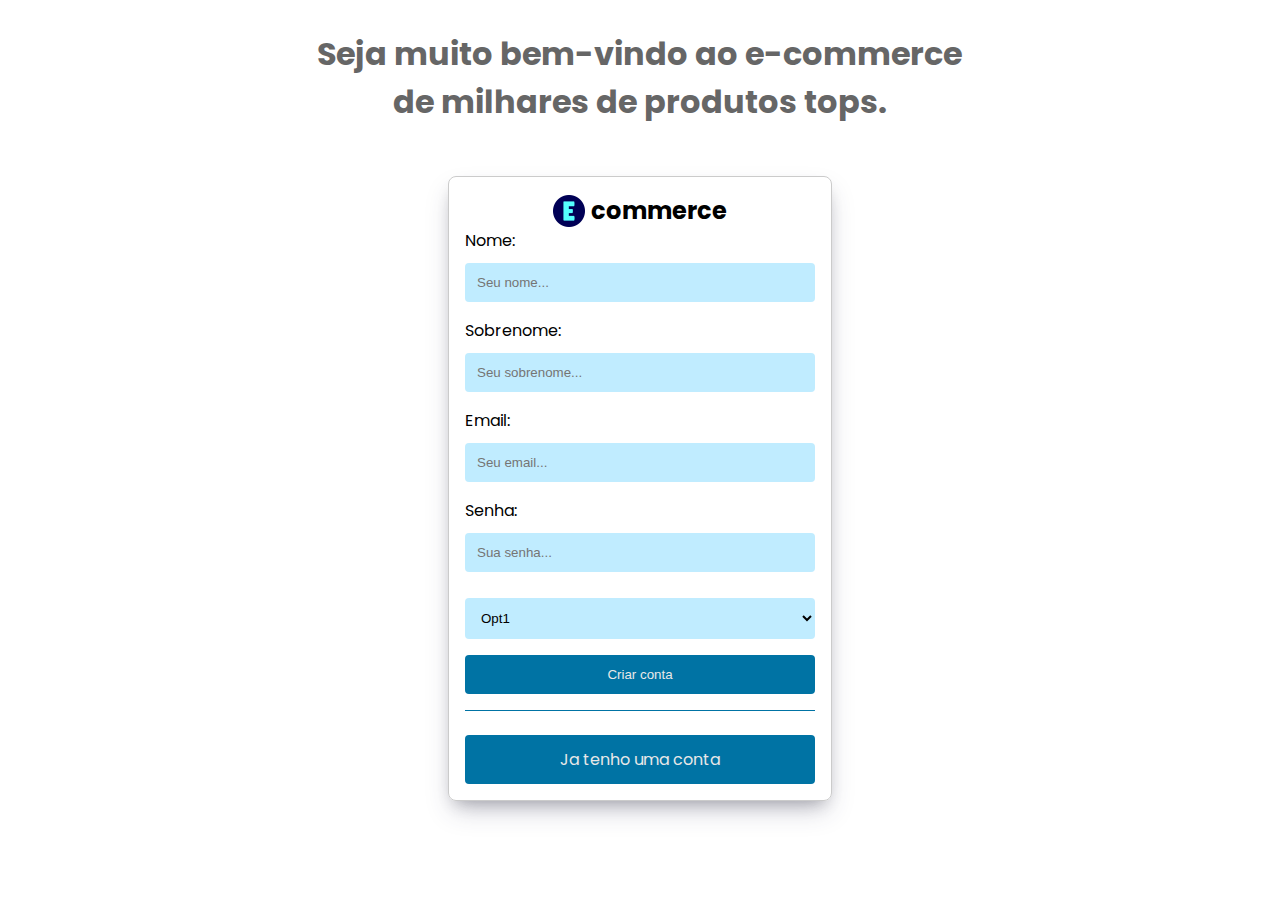
<file: pages/cadastro.html>
<!DOCTYPE html>
<html lang="en">

<head>
    <meta charset="UTF-8">
    <meta name="viewport" content="width=device-width, initial-scale=1.0">
    <link rel="stylesheet" href="../styles/forms.css">
    <link rel="shortcut icon" href="../img/favicon.ico" type="image/x-icon">
    <title>Cadastro</title>
</head>

<body>
    <h1>Seja muito bem-vindo ao e-commerce de milhares de produtos tops.</h1>
    <form id="form" name="cadastro">
        <div class="logo">
            <img src="../img/favicon-32x32.png" alt="E-commerce" title="E-commerce">
            <h2> commerce</h2>
        </div>
        <label for="name">Nome:</label>
        <input type="text" id="name" name="name" placeholder="Seu nome...">
        <small class="error-message">Campo obrigatório!</small>
        <label for="surname">Sobrenome:</label>
        <input type="text" id="surname" name="surname" placeholder="Seu sobrenome...">
        <small class="error-message">Campo obrigatório!</small>
        <label for="email">Email:</label>
        <input type="text" name="email" id="email" placeholder="Seu email...">
        <small class="error-message">Campo obrigatório!</small>
        <label for="password">Senha:</label>
        <input type="password" name="password" id="password" placeholder="Sua senha...">
        <small class="error-message">Campo obrigatório!</small>

        <select id="teste">
            <option value="opt1">Opt1</option>
            <option value="opt2">Opt2</option>
            <option value="opt3">Opt3</option>
        </select>

        <button id="btn" type="submit">Criar conta</button>
        <div id="singup">
            <a href="../pages/cadastro.html">Ja tenho uma conta</a>
        </div>
    </form>
    <script src="../js/cadastro.js"></script>
</body>

</html>
</file>
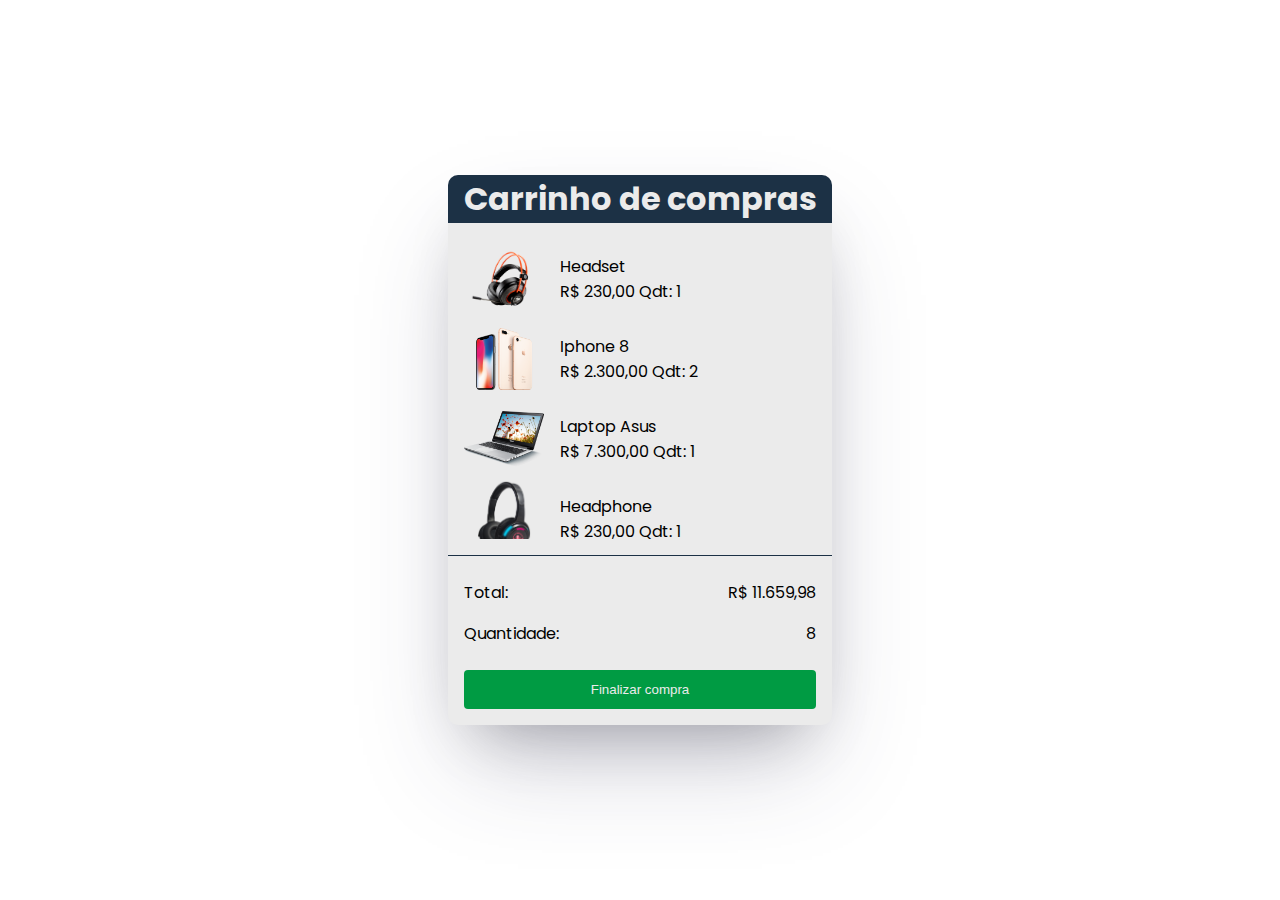
<file: pages/carrinho.html>
<!DOCTYPE html>
<html lang="pt-br">

<head>
    <meta charset="UTF-8">
    <meta name="viewport" content="width=device-width, initial-scale=1.0">
    <link rel="stylesheet" href="../styles/carrinho.css">
    <title>Carrinho</title>
</head>

<body>
    <main>
        <h1>Carrinho de compras</h1>
        <section>
            <ul>
                <li class="cart-item">
                    <img src="../img/headset.png" alt="headset" title="headset">
                    <div>
                        <p>Headset</p>
                        <span>R$ 230,00</span>
                        <span>Qdt: 1</span>
                    </div>
                </li>
                <li class="cart-item">
                    <img src="../img/iphone-8.png" alt="iphone-8" title="iphone-8">
                    <div>
                        <p>Iphone 8</p>
                        <span>R$ 2.300,00</span>
                        <span>Qdt: 2</span>
                    </div>
                </li>
                <li class="cart-item">
                    <img src="../img/laptop.png" alt="laptop" title="laptop">
                    <div>
                        <p>Laptop Asus</p>
                        <span>R$ 7.300,00</span>
                        <span>Qdt: 1</span>
                    </div>
                </li>
                <li class="cart-item">
                    <img src="../img/headphone.png" alt="headphone" title="headphone">
                    <div>
                        <p>Headphone</p>
                        <span>R$ 230,00</span>
                        <span>Qdt: 1</span>
                    </div>
                </li>
                <li class="cart-item">
                    <img src="../img/teclado.png" alt="teclado" title="teclado">
                    <div>
                        <p>Teclado</p>
                        <span>R$ 399,99</span>
                        <span>Qdt: 1</span>
                    </div>
                </li>
                <li class="cart-item">
                    <img src="../img/monitor.png" alt="monitor" title="monitor">
                    <div>
                        <p>Monitor</p>
                        <span>R$ 1.199,99</span>
                        <span>Qdt: 2</span>
                    </div>
                </li>
            </ul>
        </section>
        <section class="total">
            <div>
                <p>Total:</p>
                <span>R$ 11.659,98</span>
            </div>
            <div>
                <p>Quantidade:</p>
                <span>8</span>
            </div>
            <button>Finalizar compra</button>
        </section>
    </main>
</body>

</html>
</file>
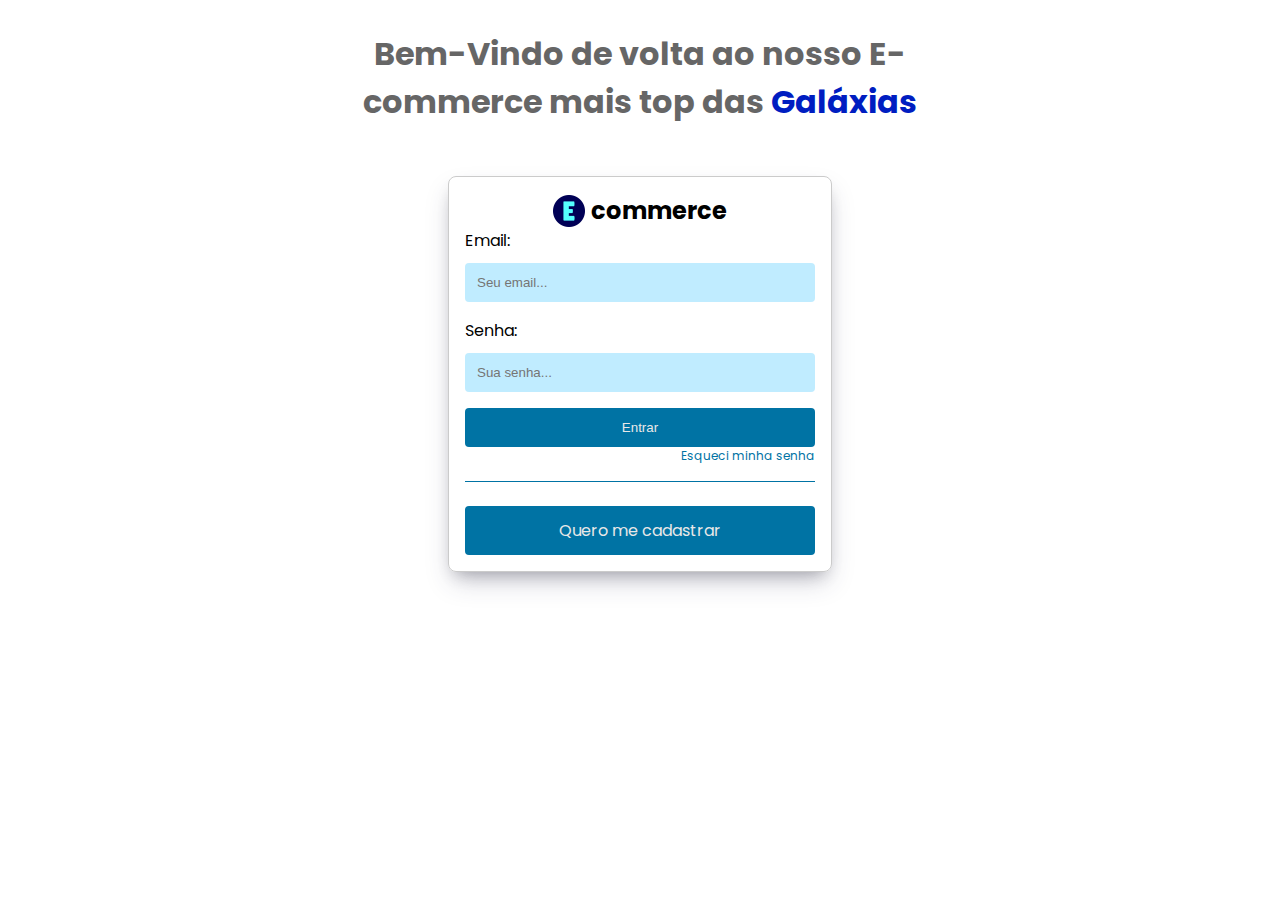
<file: pages/login.html>
<!DOCTYPE html>
<html lang="pt-br">

<head>
    <meta charset="UTF-8">
    <meta name="viewport" content="width=device-width, initial-scale=1.0">
    <link rel="stylesheet" href="../styles/forms.css">
    <link rel="shortcut icon" href="../img/favicon.ico" type="image/x-icon">
    <title>Login</title>
</head>

<body>
    <h1>Bem-Vindo de volta ao nosso E-commerce mais top das <span>Galáxias</span></h1>
    <form>
        <div class="logo">
            <img src="../img/favicon-32x32.png" alt="E-commerce" title="E-commerce">
            <h2> commerce</h2>
        </div>
        <label for="email">Email:</label>
        <input type="email" id="email" name="email" placeholder="Seu email...">
        <label for="password">Senha:</label>
        <input type="password" id="password" name="password" placeholder="Sua senha...">
        <button type="submit">Entrar</button>
        <a href="" id="forget-pass">Esqueci minha senha</a>
        <div id="singup">
            <a href="../pages/cadastro.html">Quero me cadastrar</a>
        </div>
    </form>
</body>

</html>
</file>
<file: styles/forms.css>
@import url('https://fonts.googleapis.com/css2?family=Poppins:wght@100;200;400;500;600&display=swap');

* {
    margin: 0;
    padding: 0;
    list-style: none;
    text-decoration: none;
    box-sizing: border-box;
}

:root {
    --padding-1: .75rem;
    --border-radius-1: 4px;
    --blue-1: #0073a4;
}

body {
    font-family: "Poppins", sans-serif;
    display: flex;
    flex-direction: column;
    align-items: center;
    justify-content: center;
    min-height: 100vh;
}

h1 {
    margin: 30px 0 50px 0;
    text-align: center;
    width: 53%;
    color: #666666;
}

h1 span {
    color: #001dc1;
}

form {
    margin: 0 0 auto 0;
    display: flex;
    flex-direction: column;
    width: 30%;
    padding: 1rem;
    box-shadow: rgba(50, 50, 93, 0.25) 0px 13px 27px -5px, rgba(0, 0, 0, 0.3) 0px 8px 16px -8px;
    border-radius: 8px;
    border: solid 1px #cbcbcb;
}

.logo {
    display: flex;
    align-items: center;
    justify-content: center;
    gap: 6px;
}

.logo h2 {
    font-size: 1.5rem;
}

input,
select {
    padding: var(--padding-1);
    border: none;
    border-radius: var(--border-radius-1);
    background-color: #c0ecff;
    margin: 10px 0 1rem 0;
}

input:focus,
select:focus {
    outline: solid 1px #0073a4;
}

button {
    border: none;
    padding: var(--padding-1);
    border-radius: var(--border-radius-1);
    background-color: #0073a4;
    color: #e8e8e8;
    cursor: pointer;
}

#forget-pass {
    width: fit-content;
    margin-left: auto;
    font-size: 12px;
    color: var(--blue-1);
}

#singup {
    padding-top: 1.5rem;
    border-top: solid 1px var(--blue-1);
    margin-top: 1rem;
}

#singup a {
    padding: var(--padding-1);
    border-radius: var(--border-radius-1);
    background-color: #0073a4;
    color: #e8e8e8;
    cursor: pointer;
    display: inline-block;
    text-align: center;
    width: 100%;
}

.terms {
    display: flex;
    align-items: start;
    gap: 10px;
    margin: 1rem 0;
}

.terms input {
    margin: 0;
}

.terms label {
    font-size: 14px;
}

.error-message {
    color: red;
    display: none;
}

.error-message-active {
    display: inline;
}

@media (max-width: 768px) {

    form,
    h1 {
        width: 70%;
    }
}

@media (max-width: 426px) {

    body {
        min-height: auto;
    }

    form,
    h1 {
        width: 90%;
    }

    h1 {
        font-size: larger;
    }
}
</file>
<file: styles/carrinho.css>
@import url('https://fonts.googleapis.com/css2?family=Poppins:wght@100;200;400;500;600&display=swap');

* {
    margin: 0;
    padding: 0;
    list-style: none;
    text-decoration: none;
    box-sizing: border-box;
}

:root {
    --brand: #17e4ff;
    --brand-secondary: #15b2c6;
    --dark-blue: #1c3145;
    --gray-prymary: #ebebeb;
    --gray-secondary: #c8c8c8;
    --gray-tertiary: #e2e2e2;
    --green-primary: #009b43;
    --padding-1: 0 3rem;
    --padding-2: 1rem;
    --margin-1: 1rem;
    --border-radius-1: 8px;
    --border-radius-2: 4px;
}

body {
    font-family: "Poppins", sans-serif;
    min-height: 100vh;
    display: flex;
}

main {
    width: 30%;
    margin: auto;
    box-shadow: rgba(255, 255, 255, 0.1) 0px 1px 1px 0px inset, rgba(50, 50, 93, 0.25) 0px 50px 100px -20px, rgba(0, 0, 0, 0.3) 0px 30px 60px -30px;
    background-color: var(--gray-prymary);
    border-radius: 10px;
    overflow: hidden;
}

section {
    padding: 1rem;
}

h1 {
    text-align: center;
    color: var(--gray-prymary);
    background-color: var(--dark-blue);
}

li {
    display: flex;
    align-items: center;
    gap: 1rem;
}

li img {
    width: 80px;
    height: 80px;
    object-fit: contain;
}

ul {
    max-height: 300px;
    overflow-y: scroll;
}

ul::-webkit-scrollbar {
    height: 8px;
}

ul::-webkit-scrollbar-track {
    background: transparent;
}

ul::-webkit-scrollbar-thumb {
    background-color: #1c3145;
    border-radius: 20px;
}

.total {
    padding: 1rem;
    border-top: solid 1px var(--dark-blue);
}

.total div {
    display: flex;
    justify-content: space-between;
    padding: .5rem 0;
}

button {
    width: 100%;
    padding: .75rem;
    background-color: var(--green-primary);
    color: var(--gray-prymary);
    border: none;
    border-radius: 4px;
    cursor: pointer;
    margin-top: 1rem;
}
</file>
